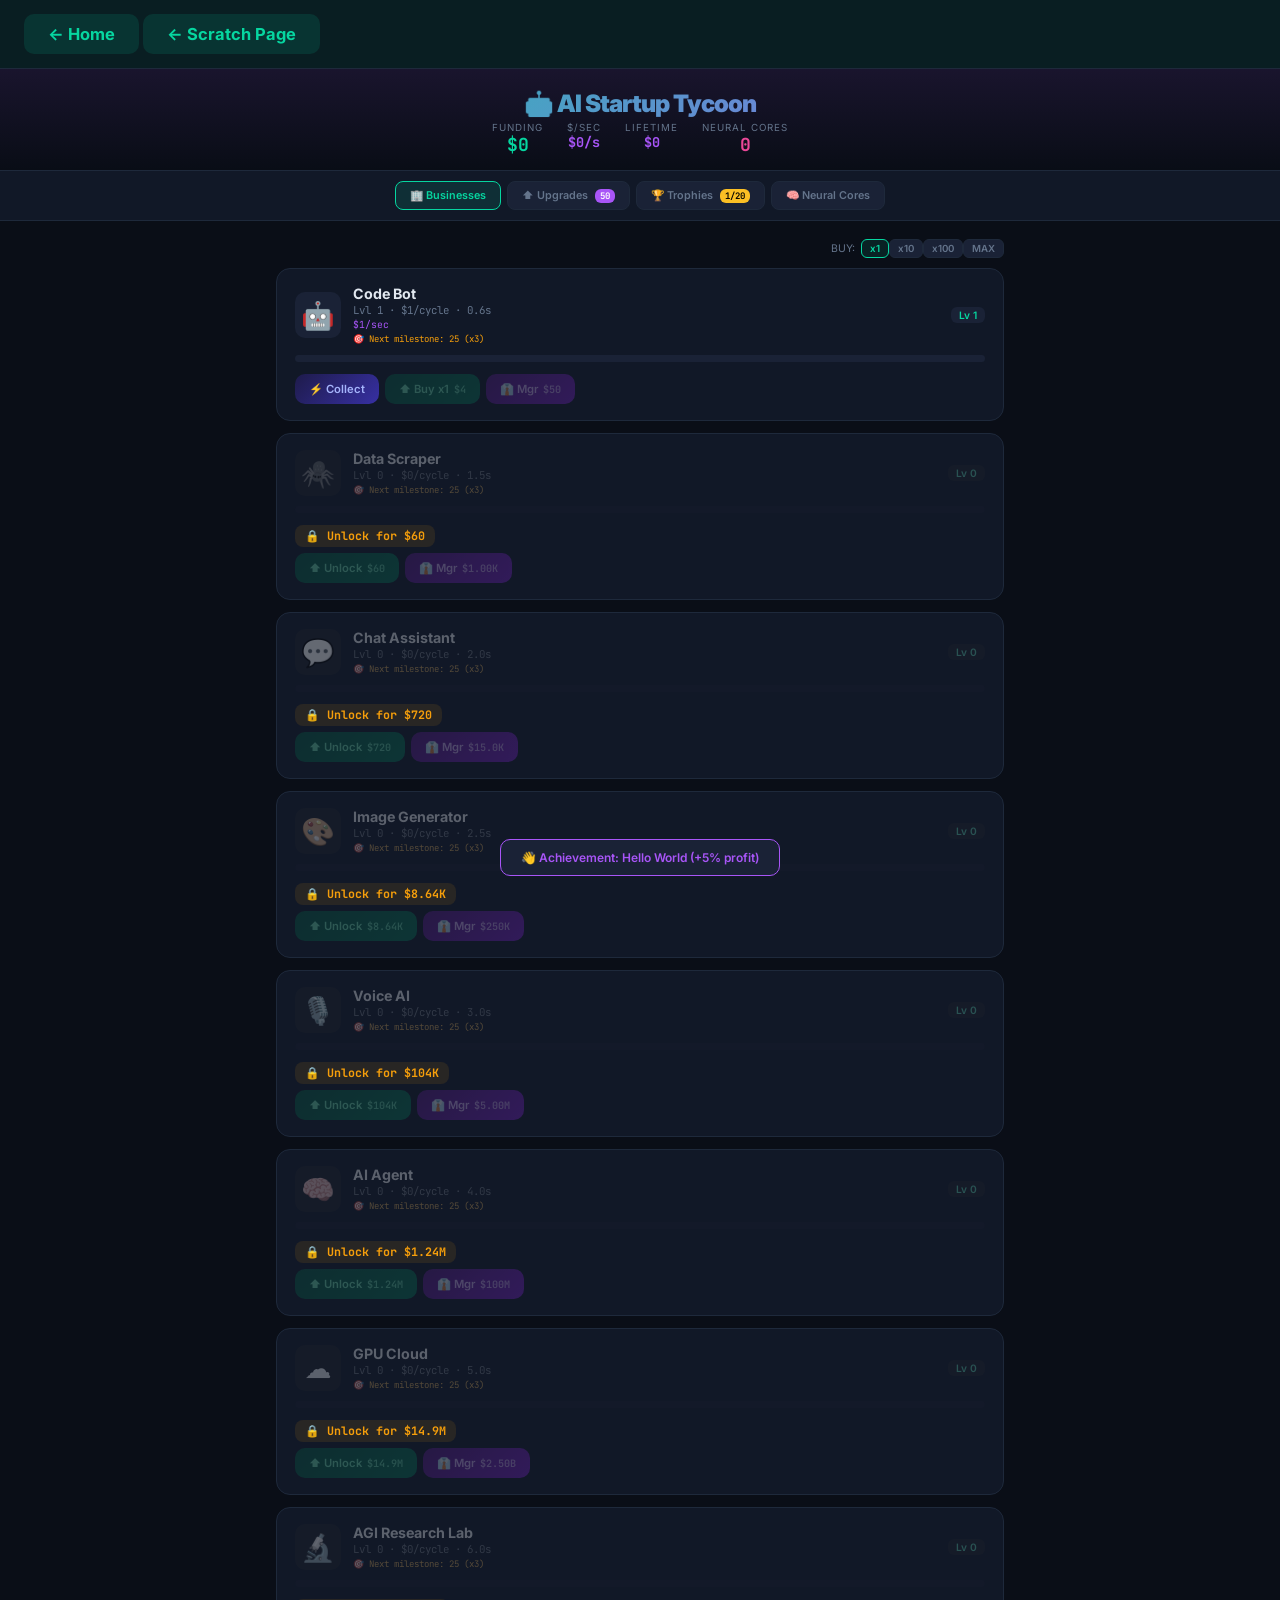
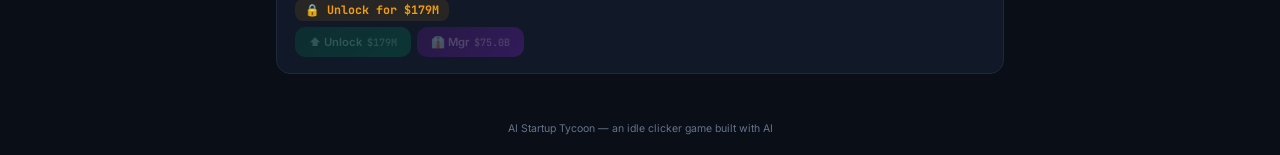
<file: game.html>
<!DOCTYPE html>
<html lang="en">
<head>
<meta charset="UTF-8">
<meta name="viewport" content="width=device-width, initial-scale=1.0">
<title>AI Startup Tycoon</title>
<link href="https://fonts.googleapis.com/css2?family=Inter:wght@400;600;700;900&family=JetBrains+Mono:wght@400;700&display=swap" rel="stylesheet">
<style>
*,*::before,*::after{box-sizing:border-box;margin:0;padding:0}
:root{
  --bg:#0a0e17;--surface:#111827;--surface2:#1a2236;--border:#1e293b;
  --text:#e2e8f0;--text-dim:#64748b;--cyan:#06d6a0;--purple:#a855f7;
  --pink:#ec4899;--amber:#f59e0b;--red:#ef4444;--blue:#3b82f6;
  --gold:#fbbf24;--green:#22c55e;
}
html{font-size:15px}
body{font-family:'Inter',system-ui,sans-serif;background:var(--bg);color:var(--text);min-height:100vh;overflow-x:hidden}
a{color:var(--cyan);text-decoration:none}
a:hover{text-decoration:underline}

.top-nav{padding:14px 24px;background:rgba(6,214,160,.08);border-bottom:1px solid var(--border);font-size:1.1rem;font-weight:700}
.top-nav a{display:inline-flex;align-items:center;gap:8px;padding:10px 24px;border-radius:10px;background:rgba(6,214,160,.12);color:var(--cyan);transition:background .2s}
.top-nav a:hover{background:rgba(6,214,160,.22);text-decoration:none}

header{text-align:center;padding:20px 20px 14px;background:linear-gradient(180deg,rgba(168,85,247,.1) 0%,transparent 100%);border-bottom:1px solid var(--border);position:sticky;top:0;z-index:100;backdrop-filter:blur(12px);background-color:rgba(10,14,23,.88)}
header h1{font-size:1.6rem;font-weight:900;letter-spacing:-1px;background:linear-gradient(135deg,var(--cyan),var(--purple));-webkit-background-clip:text;-webkit-text-fill-color:transparent;background-clip:text;margin-bottom:4px}
.stats{display:flex;justify-content:center;gap:24px;flex-wrap:wrap}
.stat{text-align:center}
.stat-label{font-size:.65rem;text-transform:uppercase;letter-spacing:1px;color:var(--text-dim)}
.stat-value{font-size:1.2rem;font-weight:700;font-family:'JetBrains Mono',monospace;color:var(--cyan)}
.stat-value.persec{color:var(--purple);font-size:.9rem}
.stat-value.cores{color:var(--pink)}

.tabs{display:flex;justify-content:center;gap:6px;padding:10px 16px;background:var(--surface);border-bottom:1px solid var(--border)}
.tab-btn{background:var(--surface2);border:1px solid var(--border);border-radius:8px;padding:7px 14px;font-size:.72rem;font-weight:600;color:var(--text-dim);cursor:pointer;font-family:'Inter',sans-serif;transition:all .15s}
.tab-btn:hover{border-color:var(--cyan);color:var(--text)}
.tab-btn.active{background:rgba(6,214,160,.12);border-color:var(--cyan);color:var(--cyan)}
.tab-btn .badge{font-family:'JetBrains Mono',monospace;background:var(--purple);color:#fff;font-size:.6rem;padding:1px 5px;border-radius:6px;margin-left:4px}
.tab-btn .badge.ach-badge{background:var(--gold);color:#000}

.panel{display:none;max-width:760px;margin:0 auto;padding:16px}
.panel.active{display:block}

.business-card{background:var(--surface);border:1px solid var(--border);border-radius:14px;padding:16px 18px;margin-bottom:12px;transition:border-color .2s,box-shadow .2s;position:relative}
.business-card:hover{border-color:rgba(6,214,160,.3);box-shadow:0 0 20px rgba(6,214,160,.05)}
.business-card.locked .biz-top{opacity:.35;filter:grayscale(.5)}
.business-card.locked .progress-wrap{opacity:.2}
.lock-badge{display:inline-flex;align-items:center;gap:6px;font-size:.78rem;color:var(--amber);font-weight:700;font-family:'JetBrains Mono',monospace;background:rgba(245,158,11,.1);padding:3px 10px;border-radius:8px;margin-bottom:6px}

.biz-top{display:flex;align-items:center;gap:12px;margin-bottom:10px}
.biz-icon{font-size:1.8rem;width:46px;height:46px;border-radius:10px;display:flex;align-items:center;justify-content:center;background:var(--surface2);flex-shrink:0}
.biz-info{flex:1;min-width:0}
.biz-name{font-weight:700;font-size:.95rem;margin-bottom:1px}
.biz-detail{font-size:.72rem;color:var(--text-dim);font-family:'JetBrains Mono',monospace}
.biz-persec{font-size:.65rem;color:var(--purple);font-family:'JetBrains Mono',monospace;margin-top:1px}
.biz-level{font-size:.68rem;background:var(--surface2);color:var(--cyan);padding:2px 8px;border-radius:6px;font-weight:600;white-space:nowrap}
.milestone-next{font-size:.6rem;color:var(--amber);margin-top:2px;font-family:'JetBrains Mono',monospace}

.progress-wrap{height:7px;background:var(--surface2);border-radius:99px;overflow:hidden;margin-bottom:12px}
.progress-bar{height:100%;border-radius:99px;width:0%;transition:width .08s linear}
.progress-bar.running{background:linear-gradient(90deg,var(--cyan),var(--purple))}
.progress-bar.idle{background:var(--text-dim);width:0%}

.biz-actions{display:flex;gap:6px;flex-wrap:wrap;align-items:center}
.buy-qty{display:flex;gap:3px;margin-left:auto}
.qty-btn{background:var(--surface2);border:1px solid var(--border);color:var(--text-dim);font-size:.65rem;padding:3px 8px;border-radius:6px;cursor:pointer;font-family:'Inter',sans-serif;font-weight:600;transition:all .15s}
.qty-btn:hover,.qty-btn.active{border-color:var(--cyan);color:var(--cyan);background:rgba(6,214,160,.1)}

.btn{border:none;border-radius:10px;padding:8px 14px;font-size:.75rem;font-weight:600;cursor:pointer;font-family:'Inter',sans-serif;transition:transform .1s,box-shadow .15s,opacity .15s;display:inline-flex;align-items:center;gap:5px}
.btn:active{transform:scale(.96)}
.btn:disabled{opacity:.3;cursor:not-allowed;transform:none}
.btn-buy{background:linear-gradient(135deg,#065f46,#047857);color:#6ee7b7}
.btn-buy:not(:disabled):hover{box-shadow:0 0 14px rgba(6,214,160,.3)}
.btn-run{background:linear-gradient(135deg,#1e1b4b,#3730a3);color:#a5b4fc}
.btn-run:not(:disabled):hover{box-shadow:0 0 14px rgba(99,102,241,.3)}
.btn-manager{background:linear-gradient(135deg,#581c87,#7e22ce);color:#d8b4fe}
.btn-manager:not(:disabled):hover{box-shadow:0 0 14px rgba(168,85,247,.3)}
.btn-manager.owned{background:#1a0a2e;color:var(--purple);cursor:default;opacity:.6}
.btn-prestige{background:linear-gradient(135deg,#831843,#be185d);color:#fda4af;font-size:.85rem;padding:12px 24px}
.btn-prestige:not(:disabled):hover{box-shadow:0 0 20px rgba(236,72,153,.3)}
.btn .cost{font-family:'JetBrains Mono',monospace;font-size:.68rem;opacity:.85}

.upgrade-card{background:var(--surface);border:1px solid var(--border);border-radius:12px;padding:14px 16px;margin-bottom:10px;display:flex;align-items:center;gap:14px;transition:border-color .2s}
.upgrade-card:hover{border-color:rgba(168,85,247,.3)}
.upgrade-card.purchased{opacity:.35;pointer-events:none}
.upgrade-info{flex:1}
.upgrade-name{font-weight:700;font-size:.85rem;margin-bottom:2px}
.upgrade-desc{font-size:.7rem;color:var(--text-dim)}
.upgrade-cost{font-family:'JetBrains Mono',monospace;font-size:.78rem;color:var(--amber);font-weight:700;white-space:nowrap}
.section-head{font-size:.85rem;font-weight:700;color:var(--text-dim);margin:20px 0 10px;padding-bottom:6px;border-bottom:1px solid var(--border);text-transform:uppercase;letter-spacing:1px}

.prestige-panel{text-align:center;padding:40px 20px}
.prestige-panel h2{font-size:1.6rem;font-weight:900;color:var(--pink);margin-bottom:8px}
.prestige-panel .sub{color:var(--text-dim);font-size:.9rem;margin-bottom:24px;max-width:500px;margin-left:auto;margin-right:auto}
.prestige-info{display:flex;justify-content:center;gap:32px;flex-wrap:wrap;margin-bottom:28px}
.prestige-stat{text-align:center}
.prestige-stat .label{font-size:.7rem;text-transform:uppercase;letter-spacing:1px;color:var(--text-dim)}
.prestige-stat .val{font-size:1.4rem;font-weight:800;font-family:'JetBrains Mono',monospace;color:var(--pink)}
.core-upgrades{max-width:500px;margin:24px auto 0;text-align:left}
.core-upgrades h3{font-size:1rem;font-weight:700;color:var(--text);margin-bottom:12px}

.ach-grid{display:grid;grid-template-columns:repeat(auto-fill,minmax(220px,1fr));gap:10px}
.ach-card{background:var(--surface);border:1px solid var(--border);border-radius:12px;padding:12px 14px;display:flex;align-items:center;gap:10px;transition:all .2s}
.ach-card.unlocked{border-color:rgba(251,191,36,.3);background:rgba(251,191,36,.04)}
.ach-card.locked{opacity:.4;filter:grayscale(.6)}
.ach-icon{font-size:1.6rem;flex-shrink:0}
.ach-info{flex:1;min-width:0}
.ach-name{font-weight:700;font-size:.8rem}
.ach-desc{font-size:.65rem;color:var(--text-dim)}

.float-text{position:fixed;pointer-events:none;font-weight:700;font-size:1rem;font-family:'JetBrains Mono',monospace;color:var(--cyan);z-index:999;animation:floatUp .9s ease-out forwards}
.float-text.lucky{color:var(--gold);font-size:1.3rem;text-shadow:0 0 12px rgba(251,191,36,.5)}
@keyframes floatUp{0%{opacity:1;transform:translateY(0) scale(1)}100%{opacity:0;transform:translateY(-60px) scale(.7)}}
.toast{position:fixed;bottom:24px;left:50%;transform:translateX(-50%);background:var(--surface2);border:1px solid var(--purple);border-radius:10px;padding:10px 20px;font-size:.8rem;color:var(--purple);font-weight:600;z-index:1000;animation:toastIn .3s ease-out;pointer-events:none;max-width:90vw;text-align:center}
@keyframes toastIn{0%{opacity:0;transform:translateX(-50%) translateY(20px)}100%{opacity:1;transform:translateX(-50%) translateY(0)}}

footer{text-align:center;padding:20px;font-size:.7rem;color:var(--text-dim)}

@media(max-width:600px){
  header h1{font-size:1.2rem}
  .stats{gap:12px}
  .stat-value{font-size:1rem}
  .biz-actions{flex-direction:column}
  .btn{width:100%;justify-content:center}
  .buy-qty{margin-left:0;justify-content:center}
  .tabs{overflow-x:auto;justify-content:flex-start;gap:4px;padding:8px 12px}
  .ach-grid{grid-template-columns:1fr}
}
</style>
</head>
<body>

<nav class="top-nav"><a href="index.html">&#8592; Home</a> <a href="fromscratch.html">&#8592; Scratch Page</a></nav>

<header>
  <h1>&#x1F916; AI Startup Tycoon</h1>
  <div class="stats">
    <div class="stat"><div class="stat-label">Funding</div><div class="stat-value" id="sMoney">$0</div></div>
    <div class="stat"><div class="stat-label">$/sec</div><div class="stat-value persec" id="sPerSec">$0/s</div></div>
    <div class="stat"><div class="stat-label">Lifetime</div><div class="stat-value persec" id="sLifetime">$0</div></div>
    <div class="stat"><div class="stat-label">Neural Cores</div><div class="stat-value cores" id="sCores">0</div></div>
  </div>
</header>

<div class="tabs">
  <button class="tab-btn active" data-tab="businesses">&#x1F3E2; Businesses</button>
  <button class="tab-btn" data-tab="upgrades">&#x2B06; Upgrades <span class="badge" id="upgBadge">0</span></button>
  <button class="tab-btn" data-tab="achievements">&#x1F3C6; Trophies <span class="badge ach-badge" id="achBadge">0</span></button>
  <button class="tab-btn" data-tab="prestige">&#x1F9E0; Neural Cores</button>
</div>

<div id="panelBusinesses" class="panel active"></div>
<div id="panelUpgrades" class="panel"></div>
<div id="panelAchievements" class="panel"></div>
<div id="panelPrestige" class="panel"></div>

<footer>AI Startup Tycoon &mdash; an idle clicker game built with AI</footer>

<script>
(function(){
"use strict";

/* ============ DATA ============ */

var BIZ=[
  {id:"codebot", name:"Code Bot",        emoji:"\u{1F916}", baseCost:4,         baseIncome:1,         baseTime:600,  managerCost:50},
  {id:"scraper", name:"Data Scraper",     emoji:"\u{1F577}\uFE0F", baseCost:60,        baseIncome:12,        baseTime:1500, managerCost:1000},
  {id:"chatbot", name:"Chat Assistant",   emoji:"\u{1F4AC}", baseCost:720,       baseIncome:180,       baseTime:2000, managerCost:15000},
  {id:"imagegen",name:"Image Generator",  emoji:"\u{1F3A8}", baseCost:8640,      baseIncome:2880,      baseTime:2500, managerCost:250000},
  {id:"voiceai", name:"Voice AI",         emoji:"\u{1F399}\uFE0F", baseCost:103680,    baseIncome:41472,     baseTime:3000, managerCost:5e6},
  {id:"agent",   name:"AI Agent",         emoji:"\u{1F9E0}", baseCost:1244160,   baseIncome:622080,    baseTime:4000, managerCost:100e6},
  {id:"infra",   name:"GPU Cloud",        emoji:"\u{2601}\uFE0F",  baseCost:14929920,  baseIncome:8957952,   baseTime:5000, managerCost:2.5e9},
  {id:"agi",     name:"AGI Research Lab", emoji:"\u{1F52C}", baseCost:179159040, baseIncome:119439360, baseTime:6000, managerCost:75e9}
];
var COST_MULT=1.07;
var MILESTONES=[25,50,100,200,300,400,500,600,700,800,900,1000,1200,1400,1600,1800,2000,2500,3000,4000,5000];
var MILESTONE_MULT=3;

var UPGRADES=[
  {id:"u1", cost:100,     target:"codebot", mult:3,   desc:"Overclock Code Bot"},
  {id:"u2", cost:250,     target:"codebot", type:"speed",mult:.5,desc:"Code Bot 2x faster"},
  {id:"u3", cost:800,     target:"scraper", mult:3,   desc:"Parallel scraping threads"},
  {id:"u4", cost:2e3,     target:"scraper", type:"speed",mult:.5,desc:"Data Scraper 2x faster"},
  {id:"u5", cost:4e3,     target:"all",     mult:2,   desc:"AI Optimization Suite"},
  {id:"u6", cost:8e3,     target:"chatbot", mult:3,   desc:"Fine-tuned language model"},
  {id:"u7", cost:15e3,    target:"chatbot", type:"speed",mult:.5,desc:"Chat Assistant 2x faster"},
  {id:"u8", cost:25e3,    target:"codebot", mult:3,   desc:"Neural code compiler"},
  {id:"u9", cost:40e3,    target:"all",     mult:2,   desc:"Enterprise licensing deals"},
  {id:"u10",cost:70e3,    target:"imagegen",mult:3,   desc:"Diffusion model v2"},
  {id:"u11",cost:150e3,   target:"imagegen",type:"speed",mult:.5,desc:"Image Gen 2x faster"},
  {id:"u12",cost:300e3,   target:"scraper", mult:3,   desc:"Web-scale data pipeline"},
  {id:"u13",cost:500e3,   target:"voiceai", mult:3,   desc:"Real-time voice cloning"},
  {id:"u14",cost:800e3,   target:"all",     mult:2,   desc:"Venture capital Series A"},
  {id:"u15",cost:1.5e6,   target:"voiceai", type:"speed",mult:.5,desc:"Voice AI 2x faster"},
  {id:"u16",cost:3e6,     target:"chatbot", mult:3,   desc:"GPT-X integration"},
  {id:"u17",cost:5e6,     target:"agent",   mult:3,   desc:"Multi-agent orchestration"},
  {id:"u18",cost:8e6,     target:"all",     mult:2,   desc:"Government AI contracts"},
  {id:"u19",cost:15e6,    target:"agent",   type:"speed",mult:.5,desc:"AI Agent 2x faster"},
  {id:"u20",cost:30e6,    target:"imagegen",mult:3,   desc:"Neural rendering engine"},
  {id:"u21",cost:60e6,    target:"infra",   mult:3,   desc:"Distributed GPU mesh"},
  {id:"u22",cost:100e6,   target:"all",     mult:2,   desc:"IPO \u2014 public offering"},
  {id:"u23",cost:200e6,   target:"infra",   type:"speed",mult:.5,desc:"GPU Cloud 2x faster"},
  {id:"u24",cost:400e6,   target:"scraper", mult:3,   desc:"Quantum data mining"},
  {id:"u25",cost:700e6,   target:"voiceai", mult:3,   desc:"Telepathic voice interface"},
  {id:"u26",cost:1.5e9,   target:"agi",     mult:3,   desc:"Recursive self-improvement"},
  {id:"u27",cost:3e9,     target:"all",     mult:2,   desc:"Global AI monopoly"},
  {id:"u28",cost:5e9,     target:"agi",     type:"speed",mult:.5,desc:"AGI Lab 2x faster"},
  {id:"u29",cost:10e9,    target:"chatbot", mult:3,   desc:"Omniscient chat oracle"},
  {id:"u30",cost:20e9,    target:"all",     mult:3,   desc:"AI consciousness breakthrough"},
  {id:"u31",cost:40e9,    target:"codebot", mult:5,   desc:"Code Bot singularity"},
  {id:"u32",cost:80e9,    target:"agent",   mult:3,   desc:"Autonomous agent swarm"},
  {id:"u33",cost:150e9,   target:"infra",   mult:3,   desc:"Dyson sphere computing"},
  {id:"u34",cost:300e9,   target:"all",     mult:2,   desc:"Timeline manipulation"},
  {id:"u35",cost:600e9,   target:"imagegen",mult:5,   desc:"Reality rendering engine"},
  {id:"u36",cost:1e12,    target:"voiceai", mult:5,   desc:"Voice AI telepathy"},
  {id:"u37",cost:2e12,    target:"all",     type:"speed",mult:.5,desc:"All businesses 2x faster"},
  {id:"u38",cost:5e12,    target:"all",     mult:3,   desc:"Galactic AI network"},
  {id:"u39",cost:10e12,   target:"agent",   mult:5,   desc:"Agent hive mind"},
  {id:"u40",cost:25e12,   target:"agi",     mult:3,   desc:"Multiverse computation"},
  {id:"u41",cost:50e12,   target:"infra",   mult:5,   desc:"Quantum foam processors"},
  {id:"u42",cost:100e12,  target:"all",     mult:5,   desc:"Universal consciousness"},
  {id:"u43",cost:250e12,  target:"scraper", mult:5,   desc:"Omniscient data oracle"},
  {id:"u44",cost:500e12,  target:"codebot", mult:10,  desc:"Code Bot transcendence"},
  {id:"u45",cost:1e15,    target:"all",     mult:5,   desc:"Cosmic profit engine"},
  {id:"u46",cost:5e15,    target:"chatbot", mult:10,  desc:"Chat oracle ascension"},
  {id:"u47",cost:10e15,   target:"all",     type:"speed",mult:.25,desc:"All businesses 4x faster"},
  {id:"u48",cost:50e15,   target:"all",     mult:7,   desc:"Big Bang simulator"},
  {id:"u49",cost:100e15,  target:"agi",     mult:10,  desc:"AGI god-mode"},
  {id:"u50",cost:1e18,    target:"all",     mult:10,  desc:"Multiverse domination"}
];

var CORE_UPGRADES=[
  {id:"cu1", cost:5,    mult:2,            desc:"All profits x2 (permanent)"},
  {id:"cu2", cost:10,   coreBoost:.01,     desc:"Core effectiveness +1%"},
  {id:"cu3", cost:25,   mult:2,            desc:"All profits x2 (permanent)"},
  {id:"cu4", cost:50,   coreBoost:.01,     desc:"Core effectiveness +1%"},
  {id:"cu5", cost:100,  mult:3,            desc:"All profits x3 (permanent)"},
  {id:"cu6", cost:200,  coreBoost:.02,     desc:"Core effectiveness +2%"},
  {id:"cu7", cost:500,  mult:3,            desc:"All profits x3 (permanent)"},
  {id:"cu8", cost:1000, coreBoost:.03,     desc:"Core effectiveness +3%"},
  {id:"cu9", cost:2500, mult:5,            desc:"All profits x5 (permanent)"},
  {id:"cu10",cost:5000, coreBoost:.05,     desc:"Core effectiveness +5%"},
  {id:"cu11",cost:10000,mult:5,            desc:"All profits x5 (permanent)"},
  {id:"cu12",cost:25000,mult:10,           desc:"All profits x10 (permanent)"}
];

var ACHIEVEMENTS=[
  {id:"a1", name:"Hello World",     icon:"\u{1F44B}",desc:"Buy your first Code Bot"},
  {id:"a2", name:"Seed Round",      icon:"\u{1F331}",desc:"Earn $1,000 total"},
  {id:"a3", name:"Series A",        icon:"\u{1F680}",desc:"Earn $1 Million total"},
  {id:"a4", name:"Unicorn",         icon:"\u{1F984}",desc:"Earn $1 Billion total"},
  {id:"a5", name:"Mega Corp",       icon:"\u{1F3E2}",desc:"Earn $1 Trillion total"},
  {id:"a6", name:"World Power",     icon:"\u{1F30D}",desc:"Earn $1 Quadrillion total"},
  {id:"a7", name:"Cosmic Scale",    icon:"\u2728",   desc:"Earn $1 Quintillion total"},
  {id:"a8", name:"Diversified",     icon:"\u{1F4CA}",desc:"Own 3 different businesses"},
  {id:"a9", name:"Full Stack",      icon:"\u{1F3AF}",desc:"Own all 8 businesses"},
  {id:"a10",name:"Delegator",       icon:"\u{1F454}",desc:"Hire your first manager"},
  {id:"a11",name:"Fully Automated", icon:"\u{1F916}",desc:"Hire all 8 managers"},
  {id:"a12",name:"Neural Pioneer",  icon:"\u{1F9E0}",desc:"Prestige for the first time"},
  {id:"a13",name:"Core Hoarder",    icon:"\u{1F48E}",desc:"Earn 100 Neural Cores total"},
  {id:"a14",name:"Centurion",       icon:"\u{1F4AF}",desc:"Any business to level 100"},
  {id:"a15",name:"Speed Demon",     icon:"\u26A1",   desc:"Buy a speed upgrade"},
  {id:"a16",name:"Upgrade Junkie",  icon:"\u2B06\uFE0F",desc:"Buy 10 upgrades"},
  {id:"a17",name:"Upgrade Master",  icon:"\u{1F3C5}",desc:"Buy 25 upgrades"},
  {id:"a18",name:"Lucky Star",      icon:"\u{1F340}",desc:"Get a lucky 7x bonus"},
  {id:"a19",name:"Milestone",       icon:"\u{1F396}\uFE0F",desc:"Reach level 25 on any business"},
  {id:"a20",name:"Cash King",       icon:"\u{1F451}",desc:"Hold $1 Billion at once"}
];

/* ============ STATE ============ */

var st;
function defaults(){
  return{money:0,lifetime:0,totalLifetime:0,cores:0,totalCoresEarned:0,coreBonus:.02,
    coreMult:1,buyQty:1,purchasedUpgrades:[],purchasedCoreUpgrades:[],
    unlockedAchievements:[],luckyCount:0,
    biz:BIZ.map(function(b){return{id:b.id,level:b.id==="codebot"?1:0,hasManager:false,progress:0,running:false,speedMult:1,profitMult:1}}),
    lastTick:Date.now()};
}
function bs(id){return st.biz.find(function(b){return b.id===id})}
function bd(id){return BIZ.find(function(b){return b.id===id})}

/* ============ MATH ============ */

function bulkCost(def,curLv,qty){
  var total=0;
  for(var i=0;i<qty;i++) total+=Math.floor(def.baseCost*Math.pow(COST_MULT,curLv+i));
  return total;
}
function maxAfford(def,curLv){
  var base=def.baseCost*Math.pow(COST_MULT,curLv);
  if(st.money<Math.floor(base))return 0;
  var n=Math.floor(Math.log(st.money*(COST_MULT-1)/base+1)/Math.log(COST_MULT));
  while(n>1&&bulkCost(def,curLv,n)>st.money) n--;
  return Math.max(n,1);
}
function income(def,b){
  var base=def.baseIncome*b.level;
  var msMult=1;
  for(var i=0;i<MILESTONES.length;i++){if(b.level>=MILESTONES[i])msMult*=MILESTONE_MULT;else break;}
  return base*b.profitMult*msMult*st.coreMult*(1+st.cores*st.coreBonus)*achMult();
}
function cycleTime(def,b){return Math.max(def.baseTime*b.speedMult,100)}
function perSec(){
  var t=0;
  for(var i=0;i<BIZ.length;i++){var b=bs(BIZ[i].id);if(b.level>0&&b.hasManager)t+=income(BIZ[i],b)/(cycleTime(BIZ[i],b)/1000);}
  return t;
}
function pendingCores(){return Math.max(0,Math.floor(Math.pow(st.totalLifetime/1e7,.5))-st.totalCoresEarned)}
function nextMilestone(lv){for(var i=0;i<MILESTONES.length;i++){if(lv<MILESTONES[i])return MILESTONES[i];}return null;}
function achMult(){return Math.pow(1.05,st.unlockedAchievements.length)}

/* ============ FORMATTING ============ */

var SF=["","K","M","B","T","Qa","Qi","Sx","Sp","Oc","No","Dc","UDc","DDc","TDc","QaDc","QiDc","SxDc","SpDc","OcDc","NoDc","Vg"];
function fmt(n){
  if(n<0)return"-"+fmt(-n);
  if(n<1000)return"$"+Math.floor(n).toLocaleString();
  var t=0,s=n;
  while(s>=1000&&t<SF.length-1){s/=1000;t++;}
  return"$"+(s<10?s.toFixed(2):s<100?s.toFixed(1):s.toFixed(0))+SF[t];
}
function fmtN(n){
  if(n<1000)return Math.floor(n).toLocaleString();
  var t=0,s=n;
  while(s>=1000&&t<SF.length-1){s/=1000;t++;}
  return(s<10?s.toFixed(2):s<100?s.toFixed(1):s.toFixed(0))+SF[t];
}

/* ============ SAVE/LOAD ============ */

function save(){try{localStorage.setItem("aiTycoon3",JSON.stringify(st))}catch(e){}}
function load(){
  try{var r=localStorage.getItem("aiTycoon3");if(!r)return false;var s=JSON.parse(r);
    var d=defaults();
    for(var k in d){if(!(k in s))s[k]=d[k];}
    st=s;
    for(var i=0;i<st.biz.length;i++){
      if(!("speedMult" in st.biz[i]))st.biz[i].speedMult=1;
      if(!("profitMult" in st.biz[i]))st.biz[i].profitMult=1;
    }
    if(!("totalCoresEarned" in st))st.totalCoresEarned=st.cores+(st.coresSacrificed||0);
    if(!("unlockedAchievements" in st))st.unlockedAchievements=[];
    if(!("luckyCount" in st))st.luckyCount=0;
    return true;
  }catch(e){return false;}
}

/* ============ UI ============ */

var $=document.getElementById.bind(document);
var cards={};
var curTab="businesses";

function switchTab(t){
  curTab=t;
  document.querySelectorAll(".tab-btn").forEach(function(b){b.classList.toggle("active",b.dataset.tab===t)});
  document.querySelectorAll(".panel").forEach(function(p){p.classList.remove("active")});
  if(t==="businesses"){$("panelBusinesses").classList.add("active");}
  else if(t==="upgrades"){$("panelUpgrades").classList.add("active");buildUpgrades();}
  else if(t==="achievements"){$("panelAchievements").classList.add("active");buildAchievements();}
  else{$("panelPrestige").classList.add("active");buildPrestige();}
}

function buildBiz(){
  var area=$("panelBusinesses");area.innerHTML="";
  var qtyDiv=document.createElement("div");
  qtyDiv.style.cssText="text-align:right;margin-bottom:10px";
  qtyDiv.innerHTML='<span style="font-size:.7rem;color:var(--text-dim);margin-right:6px">BUY:</span>';
  [1,10,100,-1].forEach(function(q){
    var label=q===-1?"MAX":"x"+q;
    var b=document.createElement("button");
    b.textContent=label;b.className="qty-btn"+(st.buyQty===q?" active":"");
    b.addEventListener("click",function(){st.buyQty=q;buildBiz();});
    qtyDiv.appendChild(b);
  });
  area.appendChild(qtyDiv);

  for(var i=0;i<BIZ.length;i++){
    var b=BIZ[i],s=bs(b.id);
    var card=document.createElement("div");
    card.className="business-card"+(s.level===0?" locked":"");
    card.setAttribute("data-id",b.id);
    var qty=st.buyQty===-1?maxAfford(b,s.level):st.buyQty;
    if(qty<1)qty=1;
    var cost=bulkCost(b,s.level,qty);
    var nm=nextMilestone(s.level);
    var ps=s.level>0?income(b,s)/(cycleTime(b,s)/1000):0;
    card.innerHTML=
      '<div class="biz-top">'+
        '<div class="biz-icon">'+b.emoji+'</div>'+
        '<div class="biz-info">'+
          '<div class="biz-name">'+b.name+'</div>'+
          '<div class="biz-detail">Lvl '+s.level+' \u00B7 '+fmt(income(b,s))+'/cycle \u00B7 '+(cycleTime(b,s)/1000).toFixed(1)+'s</div>'+
          (s.level>0?'<div class="biz-persec">'+fmt(ps)+'/sec</div>':'')+
          (nm?'<div class="milestone-next">\u{1F3AF} Next milestone: '+nm+' (x'+MILESTONE_MULT+')</div>':'')+
        '</div>'+
        '<div class="biz-level">Lv '+s.level+'</div>'+
      '</div>'+
      '<div class="progress-wrap"><div class="progress-bar '+(s.running?"running":"idle")+'" data-progress></div></div>'+
      (s.level===0?'<div class="lock-badge">\u{1F512} Unlock for '+fmt(b.baseCost)+'</div>':'')+
      '<div class="biz-actions">'+
        (b.id==="codebot"?'<button class="btn btn-run" data-run>\u26A1 Collect</button>':(!s.hasManager&&s.level>0?'<button class="btn btn-run" data-run>\u25B6 Run</button>':''))+
        '<button class="btn btn-buy" data-buy>\u2B06 '+(s.level===0?'Unlock':'Buy '+(st.buyQty===-1?"MAX":"x"+qty))+' <span class="cost">'+fmt(cost)+'</span></button>'+
        '<button class="btn btn-manager'+(s.hasManager?' owned':'')+'" data-manager'+(s.hasManager?' disabled':'')+'>'+
          (s.hasManager?'\u2705 Mgr':'\u{1F454} Mgr <span class="cost">'+fmt(b.managerCost)+'</span>')+
        '</button>'+
      '</div>';
    area.appendChild(card);
    var runBtn=card.querySelector("[data-run]"),buyBtn=card.querySelector("[data-buy]"),mgrBtn=card.querySelector("[data-manager]");
    if(runBtn)runBtn.addEventListener("click",(function(id){return function(e){startBiz(id,e)};})(b.id));
    buyBtn.addEventListener("click",(function(id){return function(){buyBiz(id)};})(b.id));
    if(mgrBtn&&!s.hasManager)mgrBtn.addEventListener("click",(function(id){return function(){buyMgr(id)};})(b.id));
    cards[b.id]={card:card,bar:card.querySelector("[data-progress]")};
  }
}

function buildUpgrades(){
  var area=$("panelUpgrades");area.innerHTML="";
  area.innerHTML="<h2 style='font-size:1.2rem;font-weight:800;margin-bottom:6px;color:var(--text)'>\u2B06 Cash Upgrades</h2>"+
    "<p style='font-size:.72rem;color:var(--text-dim);margin-bottom:14px'>Buy upgrades to multiply profits and speed for your businesses.</p>";
  var avail=0;
  var lastTier="";
  UPGRADES.forEach(function(u){
    var owned=st.purchasedUpgrades.indexOf(u.id)>=0;
    if(!owned)avail++;
    var tier="";
    if(u.cost<5e3)tier="Early";else if(u.cost<100e3)tier="Growth";else if(u.cost<10e6)tier="Scale";
    else if(u.cost<1e9)tier="Empire";else if(u.cost<100e9)tier="Dominion";else if(u.cost<10e12)tier="Ascension";
    else if(u.cost<1e15)tier="Transcendence";else tier="Singularity";
    if(tier!==lastTier){lastTier=tier;var h=document.createElement("div");h.className="section-head";h.textContent=tier;area.appendChild(h);}
    var d=document.createElement("div");
    d.className="upgrade-card"+(owned?" purchased":"");
    var tname=u.target==="all"?"All businesses":bd(u.target).name;
    var effect=u.type==="speed"?"speed x"+(1/u.mult):"profit x"+u.mult;
    d.innerHTML=
      '<div class="upgrade-info"><div class="upgrade-name">'+(u.type==="speed"?"\u23F1 ":"\u{1F4B0} ")+u.desc+'</div>'+
      '<div class="upgrade-desc">'+tname+' '+effect+'</div></div>'+
      '<div class="upgrade-cost">'+(owned?"\u2705":fmt(u.cost))+'</div>';
    if(!owned){
      d.style.cursor="pointer";
      if(st.money>=u.cost)d.style.borderColor="rgba(6,214,160,.4)";
      d.addEventListener("click",function(){buyUpgrade(u.id)});
    }
    area.appendChild(d);
  });
  $("upgBadge").textContent=avail;
}

function buildAchievements(){
  var area=$("panelAchievements");area.innerHTML="";
  area.innerHTML="<h2 style='font-size:1.2rem;font-weight:800;margin-bottom:6px;color:var(--text)'>\u{1F3C6} Trophies</h2>"+
    "<p style='font-size:.72rem;color:var(--text-dim);margin-bottom:4px'>Each trophy gives a permanent <strong>+5% profit boost</strong>.</p>"+
    "<p style='font-size:.72rem;color:var(--gold);font-weight:700;margin-bottom:14px'>Current bonus: x"+achMult().toFixed(2)+" ("+st.unlockedAchievements.length+"/"+ACHIEVEMENTS.length+" unlocked)</p>";
  var grid=document.createElement("div");grid.className="ach-grid";
  ACHIEVEMENTS.forEach(function(a){
    var unlocked=st.unlockedAchievements.indexOf(a.id)>=0;
    var d=document.createElement("div");
    d.className="ach-card "+(unlocked?"unlocked":"locked");
    d.innerHTML='<div class="ach-icon">'+(unlocked?a.icon:"\u{1F512}")+'</div>'+
      '<div class="ach-info"><div class="ach-name">'+(unlocked?a.name:"???")+'</div>'+
      '<div class="ach-desc">'+a.desc+'</div></div>';
    grid.appendChild(d);
  });
  area.appendChild(grid);
  $("achBadge").textContent=st.unlockedAchievements.length+"/"+ACHIEVEMENTS.length;
}

function buildPrestige(){
  var area=$("panelPrestige");
  var pending=pendingCores();
  var totalEverCores=st.totalCoresEarned+pending;
  area.innerHTML=
    '<div class="prestige-panel">'+
      '<h2>\u{1F9E0} Neural Cores</h2>'+
      '<div class="sub">Reset your businesses to earn Neural Cores. Each core permanently boosts ALL profits by '+(st.coreBonus*100).toFixed(0)+'%. Cores persist forever and compound with every reset.</div>'+
      '<div class="prestige-info">'+
        '<div class="prestige-stat"><div class="label">Current Cores</div><div class="val">'+fmtN(st.cores)+'</div></div>'+
        '<div class="prestige-stat"><div class="label">Bonus</div><div class="val">+'+(st.cores*st.coreBonus*100).toFixed(0)+'%</div></div>'+
        '<div class="prestige-stat"><div class="label">Cores on Reset</div><div class="val" style="color:'+(pending>0?'var(--pink)':'var(--text-dim)')+'">+'+fmtN(pending)+'</div></div>'+
        '<div class="prestige-stat"><div class="label">Total Lifetime $</div><div class="val" style="font-size:1rem">'+fmt(st.totalLifetime)+'</div></div>'+
      '</div>'+
      '<button class="btn btn-prestige" id="btnPrestige"'+(pending<1?' disabled':'')+'>'+
        '\u{1F504} Reset & Claim '+fmtN(pending)+' Neural Cores'+
      '</button>'+
      '<div class="core-upgrades"><h3>\u{1F52E} Core Upgrades (spend cores)</h3></div>'+
    '</div>';
  $("btnPrestige").addEventListener("click",function(){doPrestige()});
  var cuArea=area.querySelector(".core-upgrades");
  CORE_UPGRADES.forEach(function(cu){
    var owned=st.purchasedCoreUpgrades.indexOf(cu.id)>=0;
    var d=document.createElement("div");
    d.className="upgrade-card"+(owned?" purchased":"");
    d.innerHTML=
      '<div class="upgrade-info"><div class="upgrade-name">\u{1F52E} '+cu.desc+'</div>'+
      '<div class="upgrade-desc">Costs '+fmtN(cu.cost)+' Neural Cores</div></div>'+
      '<div class="upgrade-cost" style="color:var(--pink)">'+(owned?"\u2705":fmtN(cu.cost)+" \u{1F9E0}")+'</div>';
    if(!owned){
      d.style.cursor="pointer";
      d.style.borderColor=st.cores>=cu.cost?"rgba(236,72,153,.4)":"";
      d.addEventListener("click",function(){buyCoreUpgrade(cu.id)});
    }
    cuArea.appendChild(d);
  });
}

/* ============ ACTIONS ============ */

function startBiz(id,e){
  var s=bs(id);if(s.level<=0||s.running)return;
  s.running=true;s.progress=0;
  if(id==="codebot"&&e){
    var def=bd(id);var inc=income(def,s);
    var lucky=Math.random()<0.05;
    if(lucky){inc*=7;st.luckyCount++;}
    st.money+=inc;st.lifetime+=inc;st.totalLifetime+=inc;
    spawnFloat(e.clientX,e.clientY,(lucky?"\u{1F340} ":"")+"+"+fmt(inc),lucky);
  }
}

function collectIncome(id){
  var s=bs(id),d=bd(id),inc=income(d,s);
  var lucky=Math.random()<0.05;
  if(lucky){inc*=7;st.luckyCount++;}
  st.money+=inc;st.lifetime+=inc;st.totalLifetime+=inc;
  s.running=false;s.progress=0;
  if(s.hasManager)s.running=true;
  if(lucky)showToast("\u{1F340} LUCKY 7x! "+d.name+" paid "+fmt(inc));
}

function buyBiz(id){
  var s=bs(id),d=bd(id);
  var qty=st.buyQty===-1?maxAfford(d,s.level):st.buyQty;
  if(qty<1)qty=1;
  var cost=bulkCost(d,s.level,qty);
  if(st.money<cost)return;
  st.money-=cost;s.level+=qty;
  if(s.level>0&&s.hasManager&&!s.running)s.running=true;
  buildBiz();showToast(d.emoji+" "+d.name+(qty>1?" x"+qty:"")+" "+(s.level<=qty?"unlocked!":"upgraded to Lv "+s.level));save();
}

function buyMgr(id){
  var s=bs(id),d=bd(id);
  if(st.money<d.managerCost||s.hasManager)return;
  st.money-=d.managerCost;s.hasManager=true;if(s.level>0)s.running=true;
  buildBiz();showToast("\u{1F454} Manager hired for "+d.name);save();
}

function buyUpgrade(uid){
  var u=UPGRADES.find(function(x){return x.id===uid});
  if(!u||st.purchasedUpgrades.indexOf(uid)>=0||st.money<u.cost)return;
  st.money-=u.cost;st.purchasedUpgrades.push(uid);
  if(u.target==="all"){
    st.biz.forEach(function(b){if(u.type==="speed")b.speedMult*=u.mult;else b.profitMult*=u.mult;});
  }else{
    var b=bs(u.target);if(u.type==="speed")b.speedMult*=u.mult;else b.profitMult*=u.mult;
  }
  buildUpgrades();buildBiz();showToast("\u2B06 "+u.desc);save();
}

function buyCoreUpgrade(cid){
  var cu=CORE_UPGRADES.find(function(x){return x.id===cid});
  if(!cu||st.purchasedCoreUpgrades.indexOf(cid)>=0||st.cores<cu.cost)return;
  st.cores-=cu.cost;st.purchasedCoreUpgrades.push(cid);
  if(cu.mult)st.coreMult*=cu.mult;
  if(cu.coreBoost)st.coreBonus+=cu.coreBoost;
  buildPrestige();showToast("\u{1F52E} "+cu.desc);save();
}

function doPrestige(){
  var p=pendingCores();if(p<1)return;
  st.cores+=p;st.totalCoresEarned+=p;
  st.money=0;st.lifetime=0;
  st.purchasedUpgrades=[];
  st.biz=BIZ.map(function(b){return{id:b.id,level:b.id==="codebot"?1:0,hasManager:false,progress:0,running:false,speedMult:1,profitMult:1}});
  buildBiz();buildPrestige();
  showToast("\u{1F9E0} Earned "+fmtN(p)+" Neural Cores! All profits boosted!");save();
}

/* ============ ACHIEVEMENTS ============ */

function checkAchievements(){
  var any=false;
  var checks={
    a1:function(){return bs("codebot").level>=1},
    a2:function(){return st.totalLifetime>=1e3},
    a3:function(){return st.totalLifetime>=1e6},
    a4:function(){return st.totalLifetime>=1e9},
    a5:function(){return st.totalLifetime>=1e12},
    a6:function(){return st.totalLifetime>=1e15},
    a7:function(){return st.totalLifetime>=1e18},
    a8:function(){var c=0;st.biz.forEach(function(b){if(b.level>0)c++});return c>=3},
    a9:function(){var c=0;st.biz.forEach(function(b){if(b.level>0)c++});return c>=8},
    a10:function(){return st.biz.some(function(b){return b.hasManager})},
    a11:function(){return st.biz.every(function(b){return b.hasManager})},
    a12:function(){return st.totalCoresEarned>0},
    a13:function(){return st.totalCoresEarned>=100},
    a14:function(){return st.biz.some(function(b){return b.level>=100})},
    a15:function(){return st.purchasedUpgrades.some(function(id){var u=UPGRADES.find(function(x){return x.id===id});return u&&u.type==="speed"})},
    a16:function(){return st.purchasedUpgrades.length>=10},
    a17:function(){return st.purchasedUpgrades.length>=25},
    a18:function(){return st.luckyCount>0},
    a19:function(){return st.biz.some(function(b){return b.level>=25})},
    a20:function(){return st.money>=1e9}
  };
  for(var i=0;i<ACHIEVEMENTS.length;i++){
    var a=ACHIEVEMENTS[i];
    if(st.unlockedAchievements.indexOf(a.id)>=0)continue;
    if(checks[a.id]&&checks[a.id]()){
      st.unlockedAchievements.push(a.id);
      showToast(a.icon+" Achievement: "+a.name+" (+5% profit)");
      any=true;
    }
  }
  if(any){save();$("achBadge").textContent=st.unlockedAchievements.length+"/"+ACHIEVEMENTS.length;}
}

/* ============ EFFECTS ============ */

function spawnFloat(x,y,t,lucky){
  var e=document.createElement("div");e.className="float-text"+(lucky?" lucky":"");
  e.textContent=t;e.style.left=x+"px";e.style.top=y+"px";
  document.body.appendChild(e);setTimeout(function(){e.remove()},900);
}
var toastTO;
function showToast(m){var t=document.querySelector(".toast");if(t)t.remove();t=document.createElement("div");t.className="toast";t.textContent=m;document.body.appendChild(t);clearTimeout(toastTO);toastTO=setTimeout(function(){t.remove()},2500)}

/* ============ UPDATE ============ */

function updateUI(){
  $("sMoney").textContent=fmt(st.money);
  $("sPerSec").textContent=fmt(perSec())+"/s";
  $("sLifetime").textContent=fmt(st.totalLifetime);
  $("sCores").textContent=fmtN(st.cores)+(st.cores>0?" (+"+(st.cores*st.coreBonus*100).toFixed(0)+"%)":"");

  for(var i=0;i<BIZ.length;i++){
    var b=BIZ[i],s=bs(b.id),c=cards[b.id];
    if(!c)continue;
    var qty=st.buyQty===-1?maxAfford(b,s.level):st.buyQty;
    if(qty<1)qty=1;
    var buyBtn=c.card.querySelector("[data-buy]");
    if(buyBtn)buyBtn.disabled=st.money<bulkCost(b,s.level,qty);
    var runBtn=c.card.querySelector("[data-run]");
    if(runBtn){runBtn.disabled=s.level<=0||(s.running&&b.id!=="codebot");if(b.id==="codebot")runBtn.disabled=s.level<=0;}
    var mgrBtn=c.card.querySelector("[data-manager]");
    if(mgrBtn&&!s.hasManager)mgrBtn.disabled=st.money<b.managerCost||s.level===0;
  }
  var avail=UPGRADES.filter(function(u){return st.purchasedUpgrades.indexOf(u.id)<0}).length;
  $("upgBadge").textContent=avail;
}

/* ============ GAME LOOP ============ */

var last=performance.now();
function tick(now){
  var dt=now-last;last=now;
  for(var i=0;i<BIZ.length;i++){
    var b=BIZ[i],s=bs(b.id),c=cards[b.id];
    if(!c)continue;
    if(s.level>0&&s.running){
      var ct=cycleTime(b,s);s.progress+=dt;
      if(s.progress>=ct){
        collectIncome(b.id);
        s.progress=s.hasManager?s.progress-ct:0;
        if(!s.hasManager){s.running=false;c.bar.className="progress-bar idle";c.bar.style.width="0%";}
      }
      if(s.running){c.bar.style.width=Math.min(s.progress/ct*100,100)+"%";c.bar.className="progress-bar running";}
    }
  }
  updateUI();
  requestAnimationFrame(tick);
}

function offlineEarnings(){
  var elapsed=(Date.now()-st.lastTick)/1000;
  if(elapsed<5)return;
  var ps=perSec();
  if(ps<=0)return;
  var earned=ps*elapsed*0.5;
  st.money+=earned;st.lifetime+=earned;st.totalLifetime+=earned;
  showToast("Welcome back! Earned "+fmt(earned)+" while away ("+Math.floor(elapsed/60)+"m)");
}

/* ============ INIT ============ */

document.querySelectorAll(".tab-btn").forEach(function(b){b.addEventListener("click",function(){switchTab(b.dataset.tab)})});

document.addEventListener("click",function(e){
  var r=e.target.closest("[data-run]");if(!r)return;
  var c=r.closest(".business-card");if(!c)return;
  var id=c.getAttribute("data-id");
  if(id==="codebot"){var s=bs("codebot"),d=bd("codebot");
    if(s.level>0){if(!s.running){s.running=true;s.progress=0;}
      var inc=income(d,s);
      var lucky=Math.random()<0.05;
      if(lucky){inc*=7;st.luckyCount++;}
      st.money+=inc;st.lifetime+=inc;st.totalLifetime+=inc;
      spawnFloat(e.clientX,e.clientY,(lucky?"\u{1F340} ":"")+"+"+fmt(inc),lucky);
    }
  }
});

st=defaults();
if(load()){offlineEarnings();}
st.lastTick=Date.now();
buildBiz();updateUI();checkAchievements();
for(var i=0;i<BIZ.length;i++){var s=bs(BIZ[i].id);if(s.hasManager&&s.level>0){s.running=true;s.progress=0;}}
last=performance.now();
requestAnimationFrame(tick);
setInterval(function(){st.lastTick=Date.now();save();},5000);
setInterval(checkAchievements,2000);

})();
</script>
</body>
</html>
</file>
